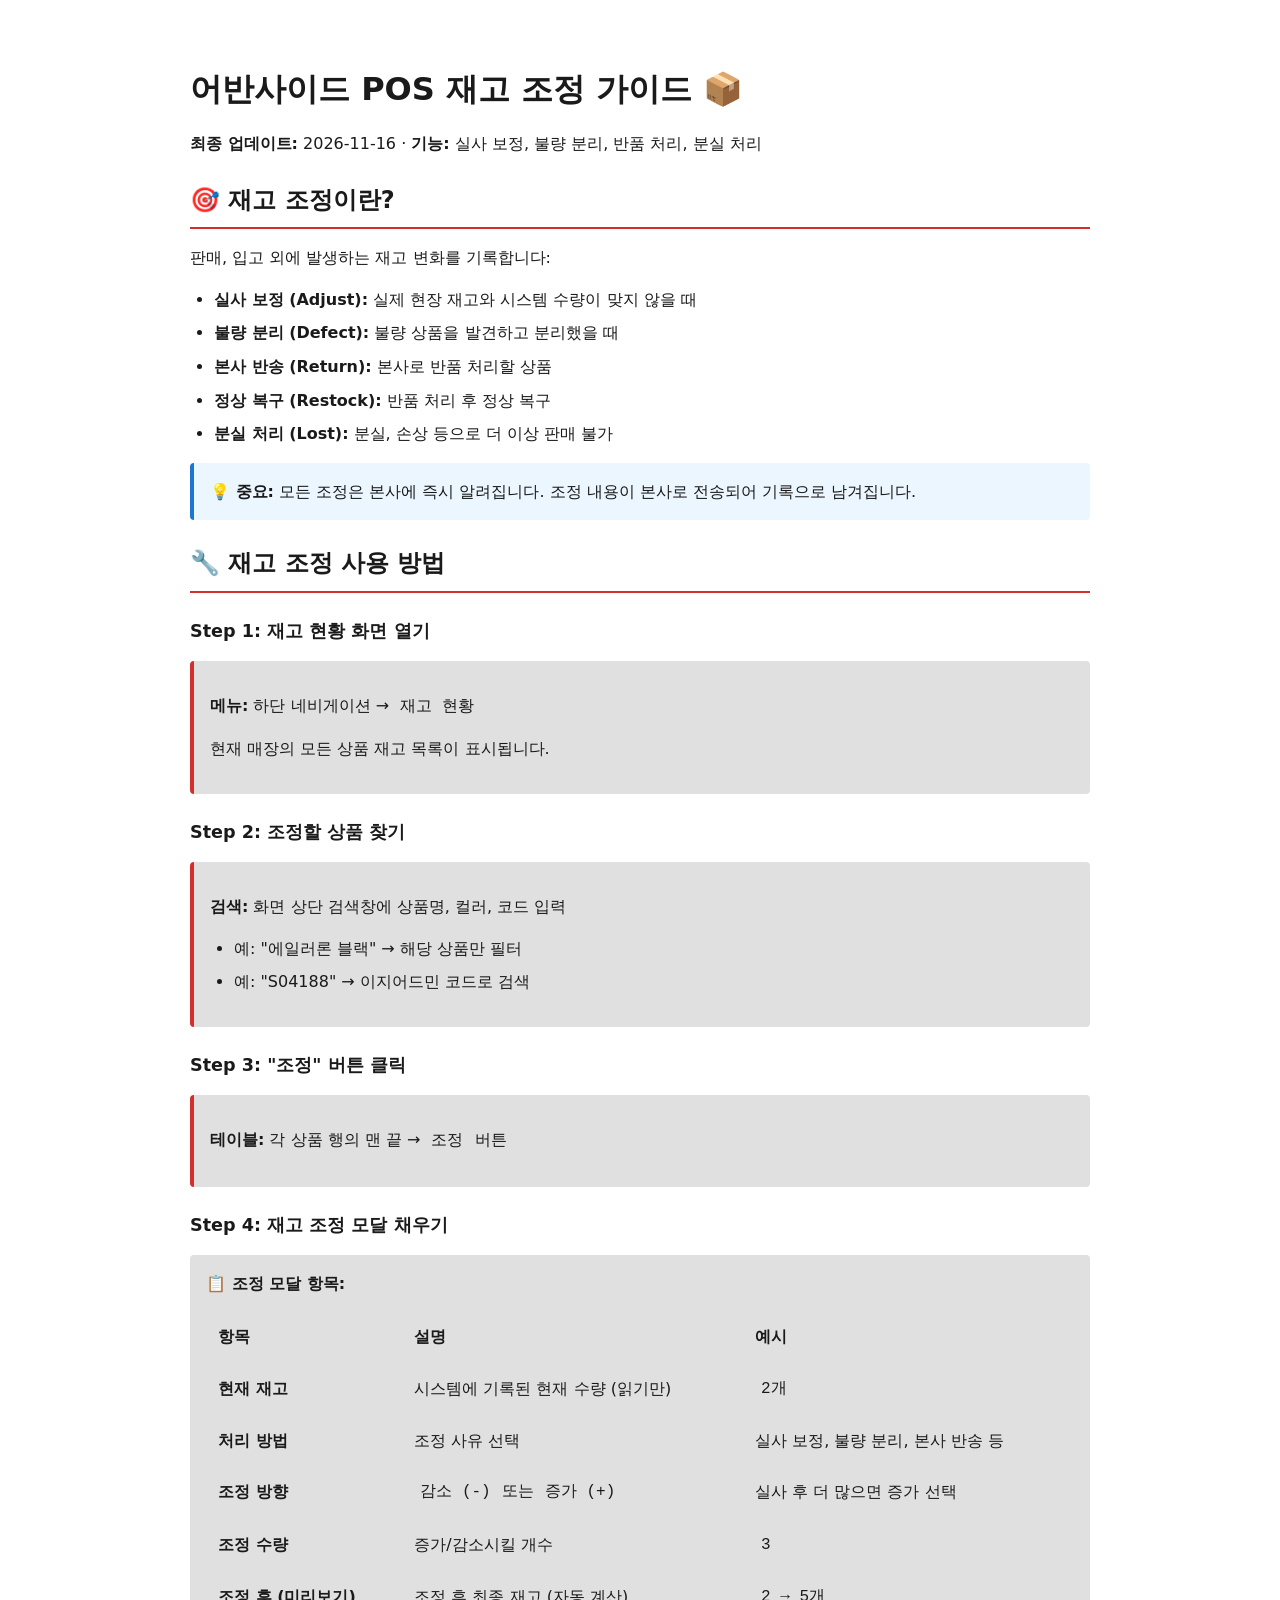
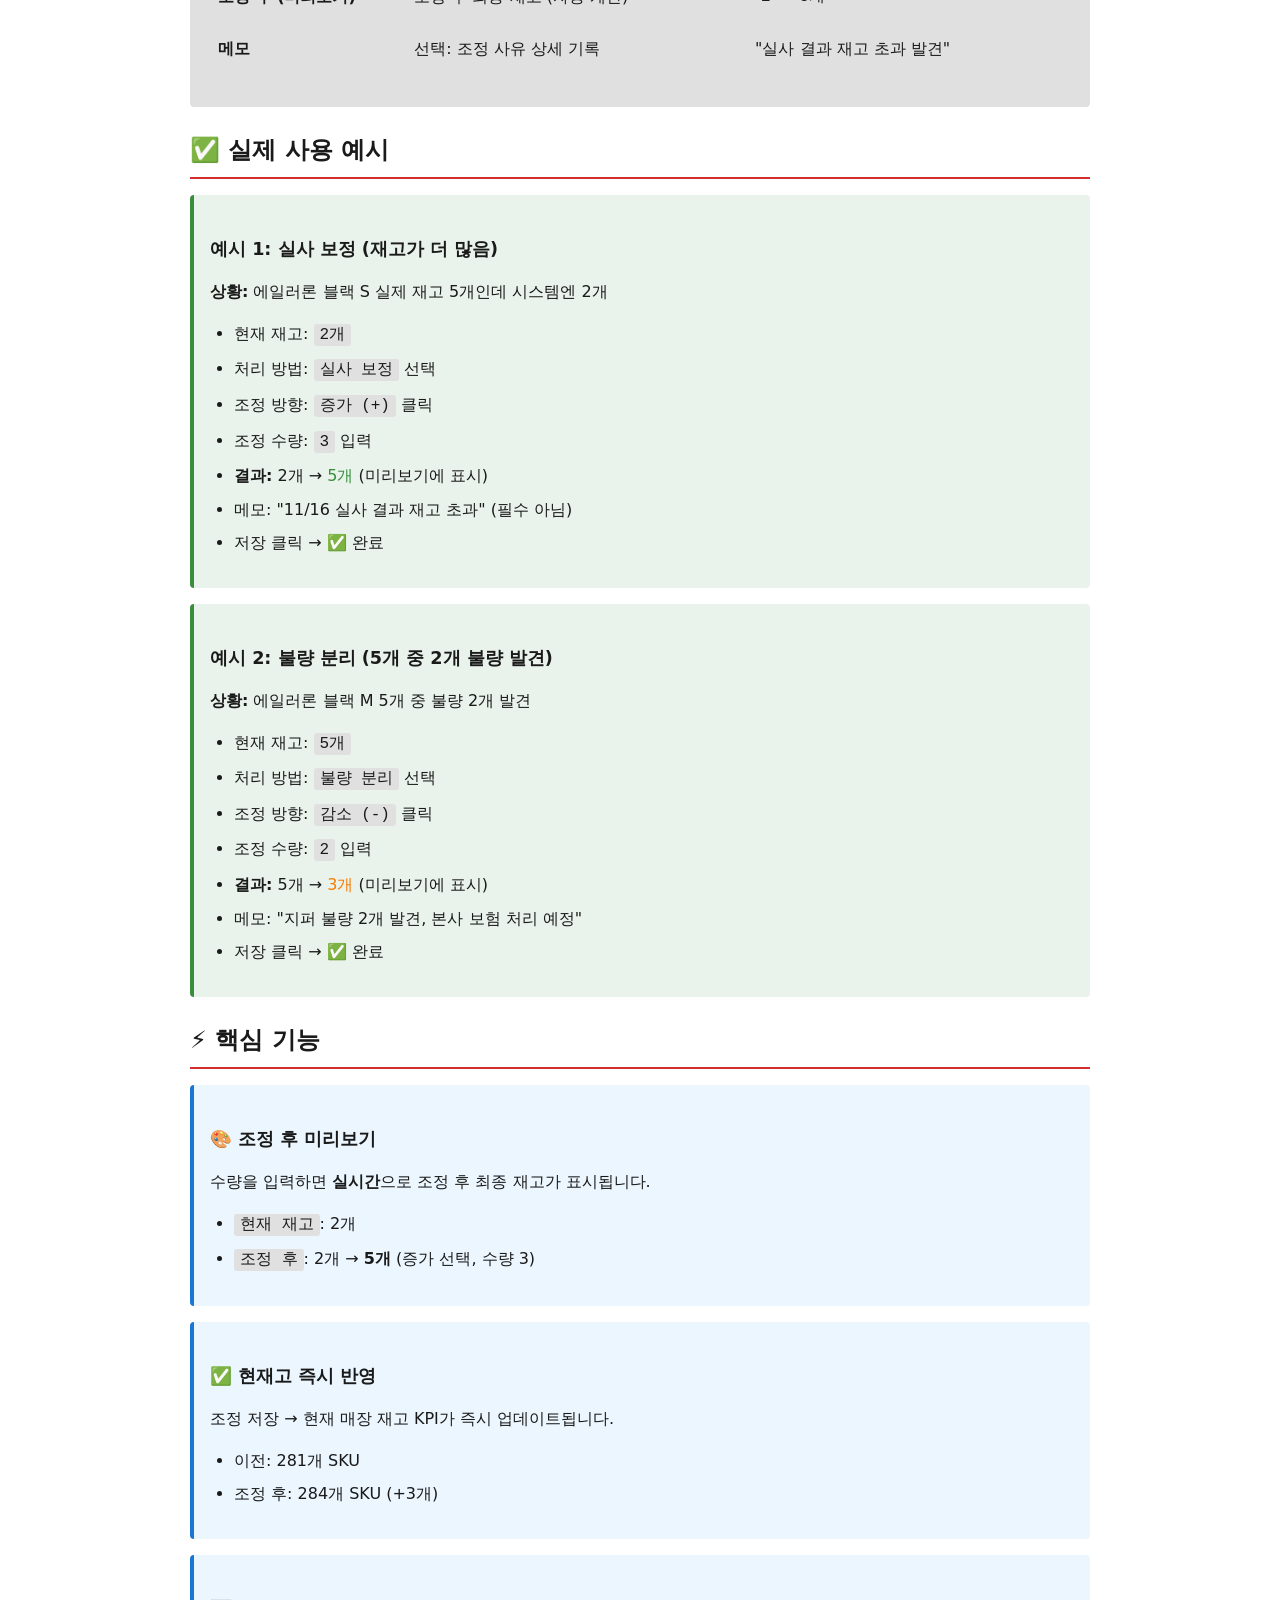
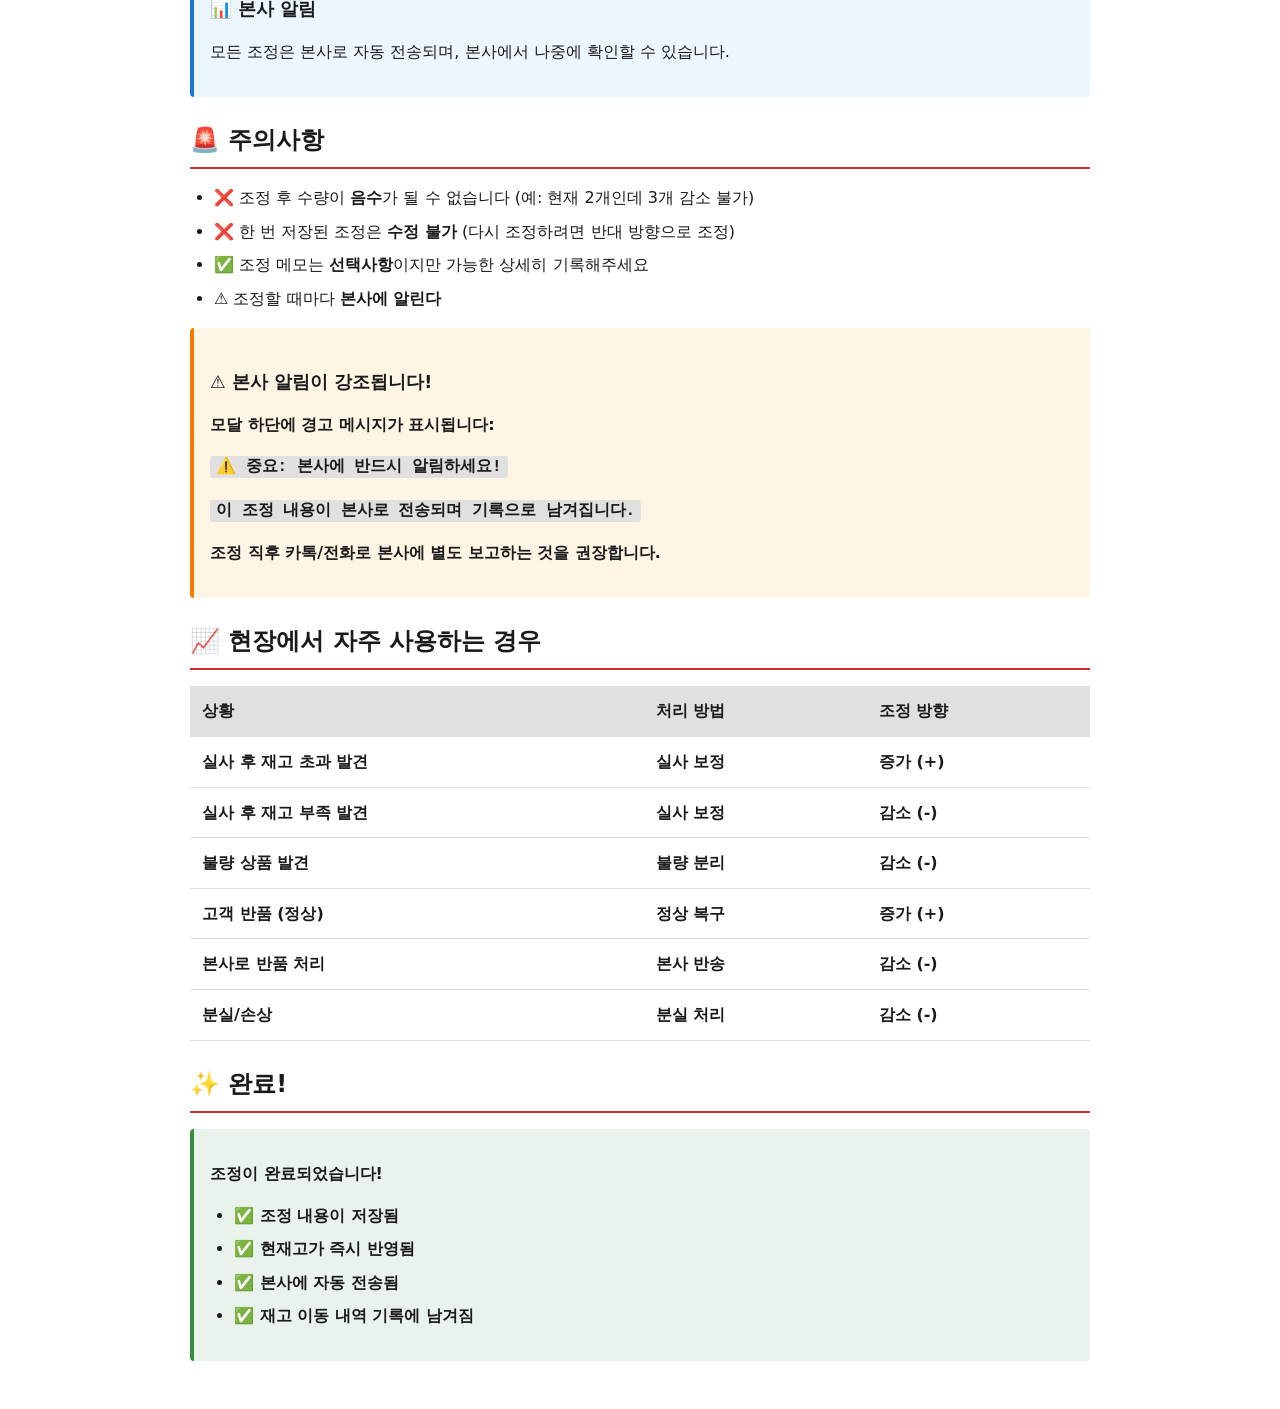
<file: pos-guide-stock-adjustment.html>
<!DOCTYPE html>
<html>
<head>
<meta charset="utf-8">
<meta name="viewport" content="width=device-width, initial-scale=1">
<title>어반사이드 POS · 재고 조정 가이드</title>
<style>
:root {
  --bg: #ffffff;
  --fg: #1a1a1a;
  --border: #e0e0e0;
  --accent: #d32f2f;
  --success: #388e3c;
  --info: #1976d2;
  --warning: #f57c00;
  font-family: -apple-system, BlinkMacSystemFont, 'Segoe UI', system-ui, sans-serif;
  font-size: 16px;
  line-height: 1.6;
}

@media (prefers-color-scheme: dark) {
  :root:not([data-theme="light"]) {
    --bg: #1e1e1e;
    --fg: #e0e0e0;
    --border: #404040;
    --accent: #ff5252;
    --success: #66bb6a;
    --info: #42a5f5;
    --warning: #ffb74d;
    color-scheme: dark;
  }
}

:root[data-theme="dark"] {
  --bg: #1e1e1e;
  --fg: #e0e0e0;
  --border: #404040;
  --accent: #ff5252;
  --success: #66bb6a;
  --info: #42a5f5;
  --warning: #ffb74d;
  color-scheme: dark;
}

* { margin: 0; padding: 0; box-sizing: border-box; }
body { background: var(--bg); color: var(--fg); padding: 2rem 1.5rem; }
h1 { font-size: 2rem; margin: 2rem 0 1rem; }
h2 { font-size: 1.5rem; margin: 1.5rem 0 1rem; border-bottom: 2px solid var(--accent); padding-bottom: 0.5rem; }
h3 { font-size: 1.1rem; margin: 1.5rem 0 0.75rem; }
p, ul { margin: 1rem 0; }
li { margin: 0.5rem 0 0.5rem 1.5rem; }
code { background: var(--border); padding: 2px 6px; border-radius: 3px; font-family: 'Courier New', monospace; }
.section { max-width: 900px; margin: 0 auto; }
.step {
  border-left: 4px solid var(--accent);
  background: var(--border);
  padding: 1rem;
  margin: 1rem 0;
  border-radius: 4px;
}
.note {
  background: rgba(66, 165, 245, 0.1);
  border-left: 4px solid var(--info);
  padding: 1rem;
  margin: 1rem 0;
  border-radius: 4px;
}
.warning {
  background: rgba(255, 152, 0, 0.1);
  border-left: 4px solid var(--warning);
  padding: 1rem;
  margin: 1rem 0;
  border-radius: 4px;
}
.success {
  background: rgba(56, 142, 60, 0.1);
  border-left: 4px solid var(--success);
  padding: 1rem;
  margin: 1rem 0;
  border-radius: 4px;
}
table { width: 100%; border-collapse: collapse; margin: 1rem 0; }
th, td { padding: 0.75rem; text-align: left; border-bottom: 1px solid var(--border); }
th { background: var(--border); font-weight: 600; }
.btn {
  background: var(--accent);
  color: white;
  padding: 0.5rem 1rem;
  border: none;
  border-radius: 4px;
  cursor: pointer;
  font-size: 0.95rem;
}
.btn:hover { opacity: 0.9; }
.btn-success { background: var(--success); }
.btn-info { background: var(--info); }
.example { background: var(--border); padding: 1rem; border-radius: 4px; margin: 1rem 0; }
</style>
</head>
<body>
<div class="section">

<h1>어반사이드 POS 재고 조정 가이드 📦</h1>

<p><strong>최종 업데이트:</strong> 2026-11-16 · <strong>기능:</strong> 실사 보정, 불량 분리, 반품 처리, 분실 처리</p>

<h2>🎯 재고 조정이란?</h2>

<p>판매, 입고 외에 발생하는 재고 변화를 기록합니다:</p>

<ul>
  <li><strong>실사 보정 (Adjust):</strong> 실제 현장 재고와 시스템 수량이 맞지 않을 때</li>
  <li><strong>불량 분리 (Defect):</strong> 불량 상품을 발견하고 분리했을 때</li>
  <li><strong>본사 반송 (Return):</strong> 본사로 반품 처리할 상품</li>
  <li><strong>정상 복구 (Restock):</strong> 반품 처리 후 정상 복구</li>
  <li><strong>분실 처리 (Lost):</strong> 분실, 손상 등으로 더 이상 판매 불가</li>
</ul>

<div class="note">
  <strong>💡 중요:</strong> 모든 조정은 본사에 즉시 알려집니다. 조정 내용이 본사로 전송되어 기록으로 남겨집니다.
</div>

<h2>🔧 재고 조정 사용 방법</h2>

<h3>Step 1: 재고 현황 화면 열기</h3>

<div class="step">
  <p><strong>메뉴:</strong> 하단 네비게이션 → <code>재고 현황</code></p>
  <p>현재 매장의 모든 상품 재고 목록이 표시됩니다.</p>
</div>

<h3>Step 2: 조정할 상품 찾기</h3>

<div class="step">
  <p><strong>검색:</strong> 화면 상단 검색창에 상품명, 컬러, 코드 입력</p>
  <ul>
    <li>예: "에일러론 블랙" → 해당 상품만 필터</li>
    <li>예: "S04188" → 이지어드민 코드로 검색</li>
  </ul>
</div>

<h3>Step 3: "조정" 버튼 클릭</h3>

<div class="step">
  <p><strong>테이블:</strong> 각 상품 행의 맨 끝 → <code>조정</code> 버튼</p>
</div>

<h3>Step 4: 재고 조정 모달 채우기</h3>

<div class="example">
  <h4>📋 조정 모달 항목:</h4>
  <table>
    <tr>
      <th>항목</th>
      <th>설명</th>
      <th>예시</th>
    </tr>
    <tr>
      <td><strong>현재 재고</strong></td>
      <td>시스템에 기록된 현재 수량 (읽기만)</td>
      <td><code>2개</code></td>
    </tr>
    <tr>
      <td><strong>처리 방법</strong></td>
      <td>조정 사유 선택</td>
      <td>실사 보정, 불량 분리, 본사 반송 등</td>
    </tr>
    <tr>
      <td><strong>조정 방향</strong></td>
      <td><code>감소 (-)</code> 또는 <code>증가 (+)</code></td>
      <td>실사 후 더 많으면 증가 선택</td>
    </tr>
    <tr>
      <td><strong>조정 수량</strong></td>
      <td>증가/감소시킬 개수</td>
      <td><code>3</code></td>
    </tr>
    <tr>
      <td><strong>조정 후 (미리보기)</strong></td>
      <td>조정 후 최종 재고 (자동 계산)</td>
      <td><code>2 → 5개</code></td>
    </tr>
    <tr>
      <td><strong>메모</strong></td>
      <td>선택: 조정 사유 상세 기록</td>
      <td>"실사 결과 재고 초과 발견"</td>
    </tr>
  </table>
</div>

<h2>✅ 실제 사용 예시</h2>

<div class="success">
  <h3>예시 1: 실사 보정 (재고가 더 많음)</h3>
  <p><strong>상황:</strong> 에일러론 블랙 S 실제 재고 5개인데 시스템엔 2개</p>
  <ul>
    <li>현재 재고: <code>2개</code></li>
    <li>처리 방법: <code>실사 보정</code> 선택</li>
    <li>조정 방향: <code>증가 (+)</code> 클릭</li>
    <li>조정 수량: <code>3</code> 입력</li>
    <li><strong>결과:</strong> 2개 → <span style="color: var(--success);">5개</span> (미리보기에 표시)</li>
    <li>메모: "11/16 실사 결과 재고 초과" (필수 아님)</li>
    <li>저장 클릭 → ✅ 완료</li>
  </ul>
</div>

<div class="success">
  <h3>예시 2: 불량 분리 (5개 중 2개 불량 발견)</h3>
  <p><strong>상황:</strong> 에일러론 블랙 M 5개 중 불량 2개 발견</p>
  <ul>
    <li>현재 재고: <code>5개</code></li>
    <li>처리 방법: <code>불량 분리</code> 선택</li>
    <li>조정 방향: <code>감소 (-)</code> 클릭</li>
    <li>조정 수량: <code>2</code> 입력</li>
    <li><strong>결과:</strong> 5개 → <span style="color: var(--warning);">3개</span> (미리보기에 표시)</li>
    <li>메모: "지퍼 불량 2개 발견, 본사 보험 처리 예정"</li>
    <li>저장 클릭 → ✅ 완료</li>
  </ul>
</div>

<h2>⚡ 핵심 기능</h2>

<div class="note">
  <h3>🎨 조정 후 미리보기</h3>
  <p>수량을 입력하면 <strong>실시간</strong>으로 조정 후 최종 재고가 표시됩니다.</p>
  <ul>
    <li><code>현재 재고</code>: 2개</li>
    <li><code>조정 후</code>: 2개 → <strong>5개</strong> (증가 선택, 수량 3)</li>
  </ul>
</div>

<div class="note">
  <h3>✅ 현재고 즉시 반영</h3>
  <p>조정 저장 → 현재 매장 재고 KPI가 즉시 업데이트됩니다.</p>
  <ul>
    <li>이전: 281개 SKU</li>
    <li>조정 후: 284개 SKU (+3개)</li>
  </ul>
</div>

<div class="note">
  <h3>📊 본사 알림</h3>
  <p>모든 조정은 본사로 자동 전송되며, 본사에서 나중에 확인할 수 있습니다.</p>
</div>

<h2>🚨 주의사항</h2>

<ul>
  <li>❌ 조정 후 수량이 <strong>음수</strong>가 될 수 없습니다 (예: 현재 2개인데 3개 감소 불가)</li>
  <li>❌ 한 번 저장된 조정은 <strong>수정 불가</strong> (다시 조정하려면 반대 방향으로 조정)</li>
  <li>✅ 조정 메모는 <strong>선택사항</strong>이지만 가능한 상세히 기록해주세요</li>
  <li>⚠️ 조정할 때마다 <strong>본사에 알린다</strong는 것을 꼭 기억하세요</li>
</ul>

<div class="warning">
  <h3>⚠️ 본사 알림이 강조됩니다!</h3>
  <p>모달 하단에 경고 메시지가 표시됩니다:</p>
  <p><code>⚠️ 중요: 본사에 반드시 알림하세요!</code></p>
  <p><code>이 조정 내용이 본사로 전송되며 기록으로 남겨집니다.</code></p>
  <p>조정 직후 <strong>카톡/전화</strong>로 본사에 별도 보고하는 것을 권장합니다.</p>
</div>

<h2>📈 현장에서 자주 사용하는 경우</h2>

<table>
  <tr>
    <th>상황</th>
    <th>처리 방법</th>
    <th>조정 방향</th>
  </tr>
  <tr>
    <td>실사 후 재고 초과 발견</td>
    <td>실사 보정</td>
    <td>증가 (+)</td>
  </tr>
  <tr>
    <td>실사 후 재고 부족 발견</td>
    <td>실사 보정</td>
    <td>감소 (-)</td>
  </tr>
  <tr>
    <td>불량 상품 발견</td>
    <td>불량 분리</td>
    <td>감소 (-)</td>
  </tr>
  <tr>
    <td>고객 반품 (정상)</td>
    <td>정상 복구</td>
    <td>증가 (+)</td>
  </tr>
  <tr>
    <td>본사로 반품 처리</td>
    <td>본사 반송</td>
    <td>감소 (-)</td>
  </tr>
  <tr>
    <td>분실/손상</td>
    <td>분실 처리</td>
    <td>감소 (-)</td>
  </tr>
</table>

<h2>✨ 완료!</h2>

<div class="success">
  <p><strong>조정이 완료되었습니다!</strong></p>
  <ul>
    <li>✅ 조정 내용이 저장됨</li>
    <li>✅ 현재고가 즉시 반영됨</li>
    <li>✅ 본사에 자동 전송됨</li>
    <li>✅ 재고 이동 내역 기록에 남겨짐</li>
  </ul>
</div>

</div>
</body>
</html>
</file>
